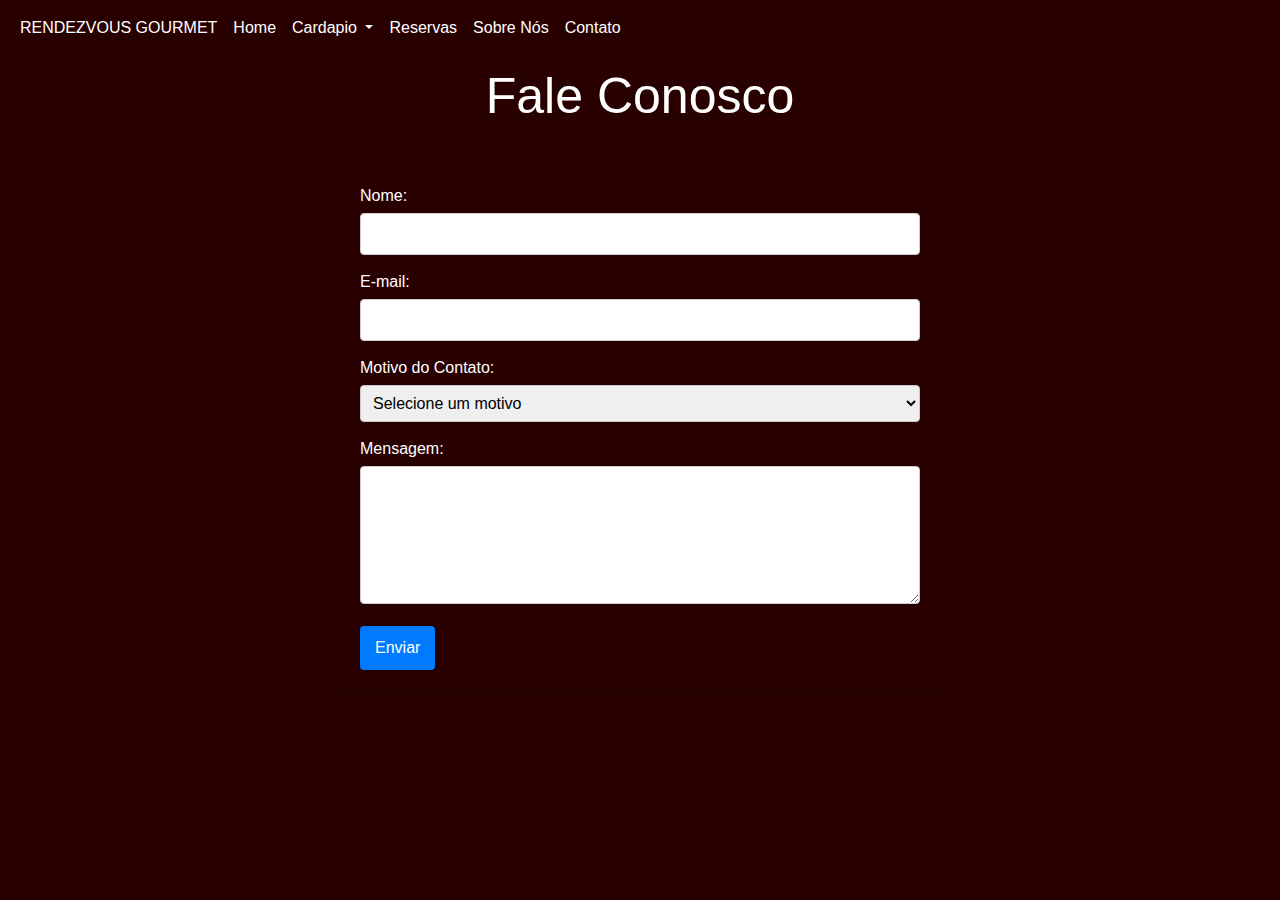
<file: restaurante-main/contato.html>
<!doctype html>
<html lang="en">
  <head>
    <meta charset="utf-8">
    <meta name="viewport" content="width=device-width, initial-scale=1">
    <title>Bootstrap demo</title>
    <link rel="stylesheet" href="style.css">
    <link href="https://cdn.jsdelivr.net/npm/bootstrap@5.3.3/dist/css/bootstrap.min.css" rel="stylesheet" integrity="sha384-QWTKZyjpPEjISv5WaRU9OFeRpok6YctnYmDr5pNlyT2bRjXh0JMhjY6hW+ALEwIH" crossorigin="anonymous">

    <style>
 

header {
    font-family: 'Segoe UI', Tahoma, Geneva, Verdana, sans-serif;
    padding: 10px ;
    text-align: center;
    color: burlywood;
}

h1{
  font-size: 50px;
  color: burlywood;
}
main {
    max-width: 600px;
    margin: 20px auto;
    padding: 20px;
    color: white;
    border-radius: 5px;
    box-shadow: 0 2px 10px rgba(0, 0, 0, 0.1);
}


.form-group {
    margin-bottom: 15px;
}


label {
    display: block;
    margin-bottom: 5px;
}


input[type="text"],
input[type="email"],
textarea {
    width: 100%;
    padding: 8px;
    border: 1px solid #ccc;
    border-radius: 4px;
}


button {
    background-color: #007BFF;
    color: white;
    padding: 10px 15px;
    border: none;
    border-radius: 4px;
    cursor: pointer;
}


button:hover {
    background-color: #0056b3;
}


select {
    width: 100%;
    padding: 8px;
    border: 1px solid #ccc;
    border-radius: 4px;
}




body {
    font-family: Arial, sans-serif;
    margin: 0; 
    background-image: url("https://i.pinimg.com/564x/6f/ee/9b/6fee9b1c9715c5f4fb5e272c4ec98eac.jpg");
    background-size: cover; 
    background-position: center; 
    background-repeat: no-repeat; 
}



    </style>
  </head>
  
  <body>
    
  
    <nav class="navbar navbar-expand-lg custom-nav">
      <div class="container-fluid">
        <button class="navbar-toggler" type="button" data-bs-toggle="collapse" data-bs-target="#navbarNav" aria-controls="navbarNav" aria-expanded="false" aria-label="Toggle navigation">
          <span class="navbar-toggler-icon"></span>
        </button>
        <div class="collapse navbar-collapse" id="navbarNav">
          <ul class="navbar-nav">
            <li class="nav-item">
              <a class="home nav-link" href="index.html">RENDEZVOUS GOURMET</a>
            </li>
            <li class="nav-item">
              <a class="home nav-link" href="index.html">Home</a>
            </li>
            <li class="nav-item dropdown">
              <a class="nav-link dropdown-toggle" href="#" role="button" data-bs-toggle="dropdown" aria-expanded="false">
                Cardapio
              </a>
              <ul class="dropdown-menu">
                <li><a class="dropdown-item" href="pratos.html">Pratos</a></li>
                <li><a class="dropdown-item" href="vinhos.html">Vinhos</a></li>
                <li><a class="dropdown-item" href="sobremesas.html">Sobremesas</a></li>
              </ul>
            <li class="nav-item">
              <a class="home nav-link" href="reservas.html">Reservas</a>
            </li>
            <li class="nav-item">
              <a class="home nav-link" href="sobre.html">Sobre Nós</a>
            </li>
            <li class="nav-item">
              <a class="home nav-link" href="contato.html">Contato</a>
            </li>
          
        </div>
      </div>
    </nav>

    <header>
      <h1>Fale Conosco</h1>
  </header>
  <main>
      <form id="contact-form">
          <div class="form-group">
              <label for="name">Nome:</label>
              <input type="text" id="name" name="name" required>
          </div>
          <div class="form-group">
              <label for="email">E-mail:</label>
              <input type="email" id="email" name="email" required>
          </div>
          <div class="form-group">
              <label for="reason">Motivo do Contato:</label>
              <select id="reason" name="reason" required>
                  <option value="">Selecione um motivo</option>
                  <option value="suporte">Suporte Técnico</option>
                  <option value="informacao">Informações Gerais</option>
                  <option value="sugestao">Sugestão</option>
                  <option value="reclamacao">Reclamação</option>
              </select>
          </div>
          <div class="form-group">
              <label for="message">Mensagem:</label>
              <textarea id="message" name="message" rows="5" required></textarea>
          </div>
          <button type="submit">Enviar</button>
      </form>



   
        
        <script src="https://cdn.jsdelivr.net/npm/bootstrap@5.3.3/dist/js/bootstrap.bundle.min.js" integrity="sha384-YvpcrYf0tY3lHB60NNkmXc5s9fDVZLESaAA55NDzOxhy9GkcIdslK1eN7N6jIeHz" crossorigin="anonymous"></script>
      </body>
      </html>
</file>
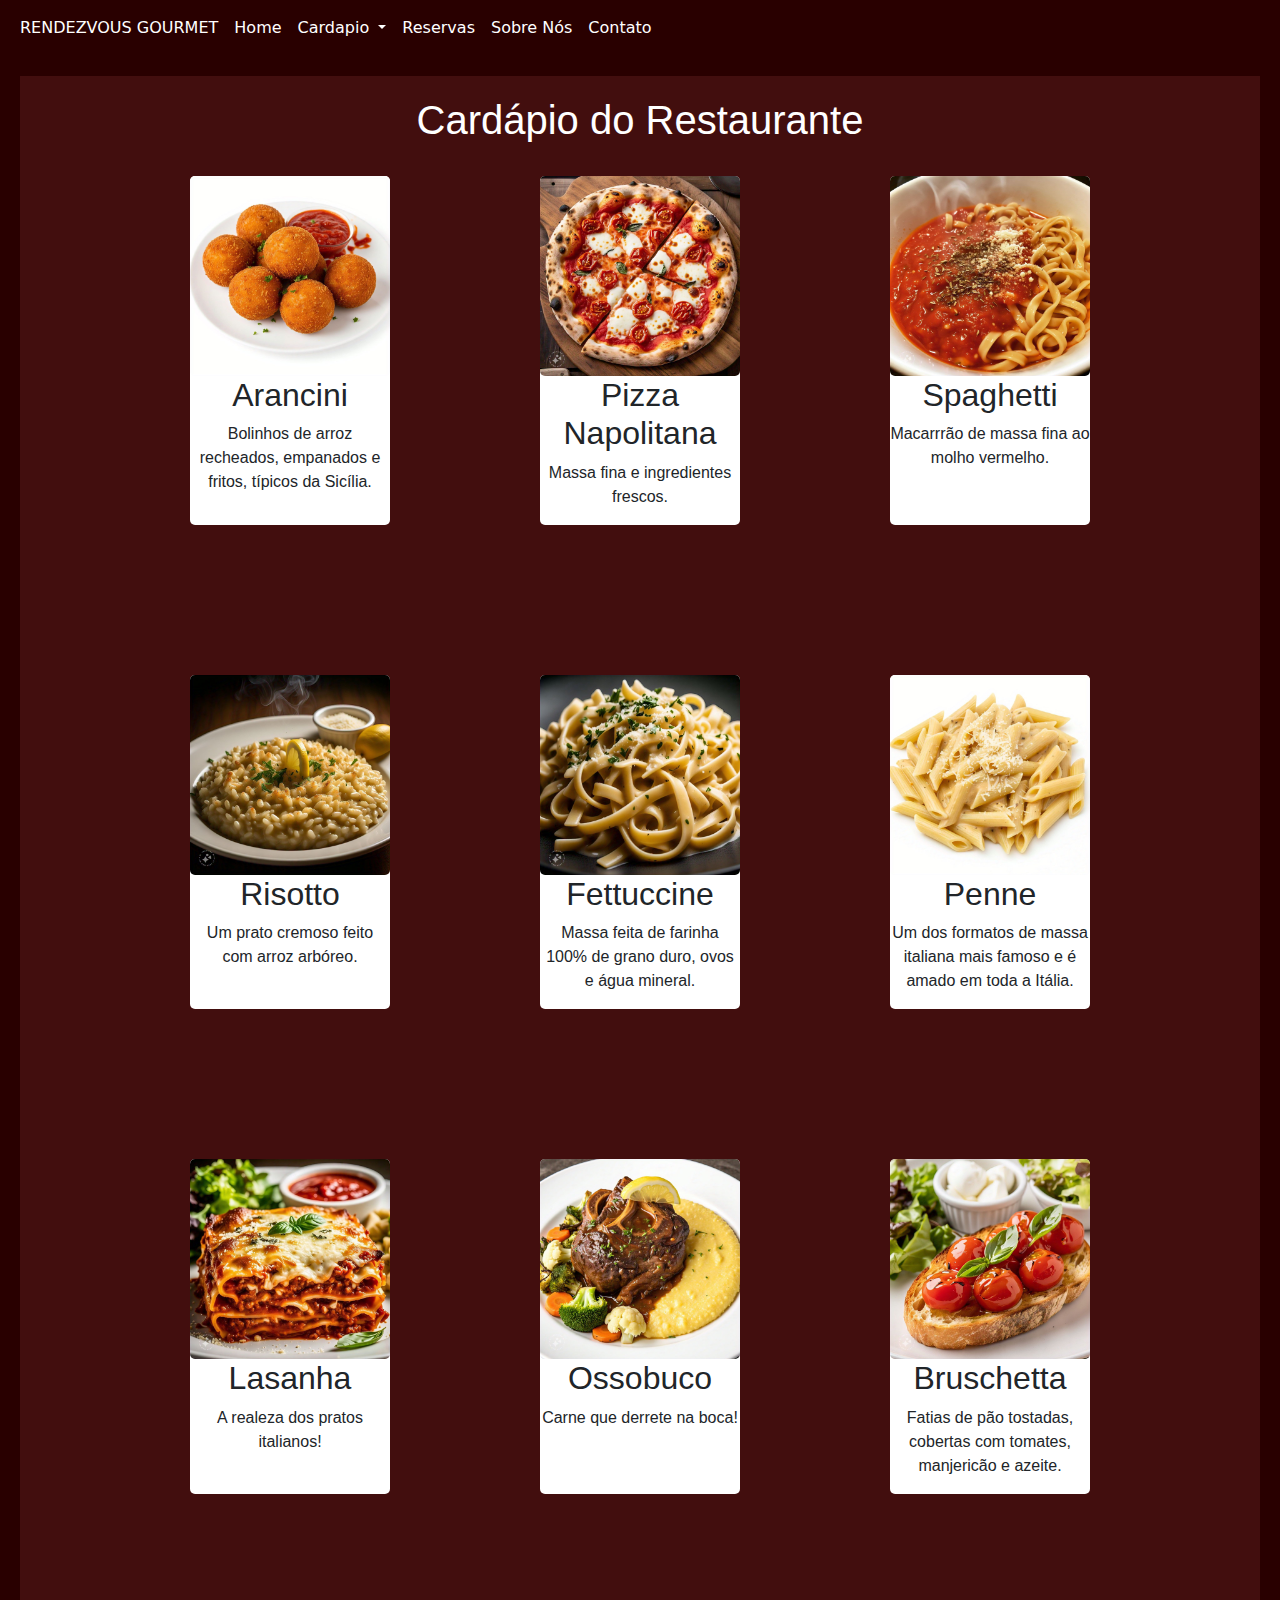
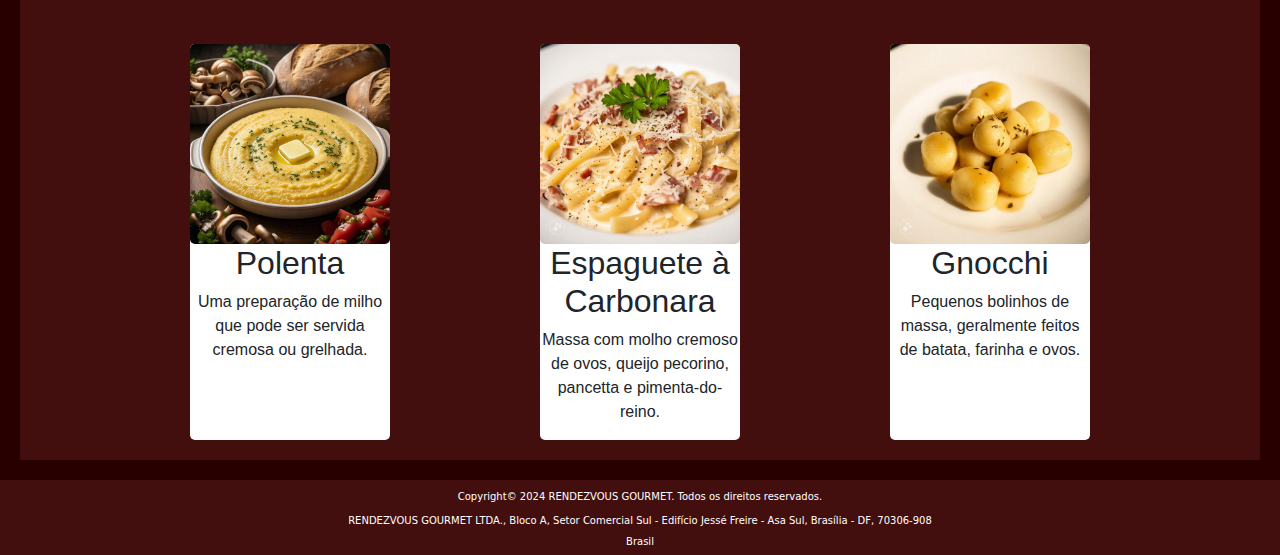
<file: restaurante-main/pratos.html>
<!doctype html>
<html lang="en">
  <head>
    <meta charset="utf-8">
    <meta name="viewport" content="width=device-width, initial-scale=1">
    <title>Bootstrap demo</title>
    <link rel="stylesheet" href="style.css">
    <link href="https://cdn.jsdelivr.net/npm/bootstrap@5.3.3/dist/css/bootstrap.min.css" rel="stylesheet" integrity="sha384-QWTKZyjpPEjISv5WaRU9OFeRpok6YctnYmDr5pNlyT2bRjXh0JMhjY6hW+ALEwIH" crossorigin="anonymous">


  </head>
   <style>
        .menu {
            font-family: Arial, sans-serif;
            background-color: rgb(66, 14, 14) !important; 
          
            padding: 20px;
            margin: 20px;
        }
        .cardapio {
          justify-content: center;
            display: flex;
            flex-wrap: wrap;
            gap: 150px;
            border-radius: 50px;
           
        }
        .prato {
            background-color: #fff;
            
            border-radius: 5px;
           
            width: 200px;
            text-align: center;
            
        }
        
        .prato img {
            max-width: 100%;
            border-radius: 5px;
        }
        h1 {
            text-align: center;
        }
    </style>
  <body>
    
  
    <nav class="navbar navbar-expand-lg custom-nav">
      <div class="container-fluid">
        <button class="navbar-toggler" type="button" data-bs-toggle="collapse" data-bs-target="#navbarNav" aria-controls="navbarNav" aria-expanded="false" aria-label="Toggle navigation">
          <span class="navbar-toggler-icon"></span>
        </button>
        <div class="collapse navbar-collapse" id="navbarNav">
          <ul class="navbar-nav">
            <li class="nav-item">
              <a class="home nav-link" href="index.html">RENDEZVOUS GOURMET</a>
            </li>
            <li class="nav-item">
              <a class="home nav-link" href="index.html">Home</a>
            </li>
            <li class="nav-item dropdown">
              <a class="nav-link dropdown-toggle" href="#" role="button" data-bs-toggle="dropdown" aria-expanded="false">
                Cardapio
              </a>
              <ul class="dropdown-menu">
                <li><a class="dropdown-item" href="pratos.html">Pratos</a></li>
                <li><a class="dropdown-item" href="vinhos.html">Vinhos</a></li>
                <li><a class="dropdown-item" href="sobremesas.html">Sobremesas</a></li>
              </ul>
            <li class="nav-item">
              <a class="home nav-link" href="reservas.html">Reservas</a>
            </li>
            <li class="nav-item">
              <a class="home nav-link" href="sobre.html">Sobre Nós</a>
            </li>
            <li class="nav-item">
              <a class="home nav-link" href="contato.html">Contato</a>
            </li>
          
        </div>
      </div>
    </nav>

    <div class="menu">

      <h1>Cardápio do Restaurante</h1>
      <br>
      <div class="cardapio">
          <div class="prato">
            <img src="restaurante/img/Arancini.jfif" alt="Arancini">
              <h2>Arancini</h2>
              <p>Bolinhos de arroz recheados, empanados e fritos, típicos da Sicília.</p>
          </div>
       
          <div class="prato">
              <img src="restaurante/img/Pizza Napolitana.jfif" alt="pizza napolitana">
              <h2>Pizza Napolitana</h2>
              <p>Massa fina e ingredientes frescos.</p>
          </div>
          <div class="prato">
              <img src="restaurante/img/spaghetti.jfif" alt="spaghetti">
              <h2>Spaghetti</h2>
              <p>Macarrrão de massa fina ao molho vermelho.</p>
          </div>
          <div class="prato">
            <img src="restaurante/img/Risoto.jfif" alt="Risotto">
            <h2>Risotto</h2>
            <p>Um prato cremoso feito com arroz arbóreo.</p>
        </div>
        <div class="prato">
            <img src="restaurante/img/Fetuccine.jfif" alt="fettuccine ">
            <h2>Fettuccine </h2>
            <p>Massa feita de farinha 100% de grano duro, ovos e água mineral.</p>
        </div>
        <div class="prato">
            <img src="restaurante/img/Penne.jfif" alt="Penne">
            <h2>Penne</h2>
            <p>Um dos formatos de massa italiana mais famoso e é amado em toda a Itália.</p>
        </div>
        <div class="prato">
            <img src="restaurante/img/Lasanha.jfif" alt="Lasanha">
            <h2>Lasanha</h2>
            <p>A realeza dos pratos italianos!</p>
        </div>
        <div class="prato">
          <img src="restaurante/img/Ossobuco.jfif" alt="Ossobuco">
          <h2>Ossobuco</h2>
          <p>Carne que derrete na boca!</p>
      </div>
      <div class="prato">
          <img src="restaurante/img/Bruschetta.jfif" alt="Bruschetta ">
          <h2>Bruschetta </h2>
          <p>Fatias de pão tostadas, cobertas com tomates, manjericão e azeite.</p>
      </div>
      <div class="prato">
          <img src="restaurante/img/Polenta.jfif" alt="Polenta ">
          <h2>Polenta </h2>
          <p>Uma preparação de milho que pode ser servida cremosa ou grelhada.</p>
      </div>
      <div class="prato">
          <img src="restaurante/img/MacarraoCarbonara.jfif" alt="Espaguete à Carbonara">
          <h2>Espaguete à Carbonara</h2>
          <p>Massa com molho cremoso de ovos, queijo pecorino, pancetta e pimenta-do-reino.</p>
      </div>
      <div class="prato">
          <img src="restaurante/img/Gnocchi.jfif" alt="Gnocchi">
          <h2>Gnocchi</h2>
          <p>Pequenos bolinhos de massa, geralmente feitos de batata, farinha e ovos.</p>
      </div>
      </div>
  
      </div>


    <footer class="rodape">
        <h6 id="text" >Copyright© 2024 RENDEZVOUS GOURMET. Todos os direitos reservados.</h6>
        <p id="text" >RENDEZVOUS GOURMET LTDA., Bloco A, Setor Comercial Sul - Edifício Jessé Freire - Asa Sul, Brasília - DF, 70306-908</p>
        <P id="Brasil">Brasil</P>
      </footer>
        
        <script src="https://cdn.jsdelivr.net/npm/bootstrap@5.3.3/dist/js/bootstrap.bundle.min.js" integrity="sha384-YvpcrYf0tY3lHB60NNkmXc5s9fDVZLESaAA55NDzOxhy9GkcIdslK1eN7N6jIeHz" crossorigin="anonymous"></script>
      </body>
      </html>
</file>
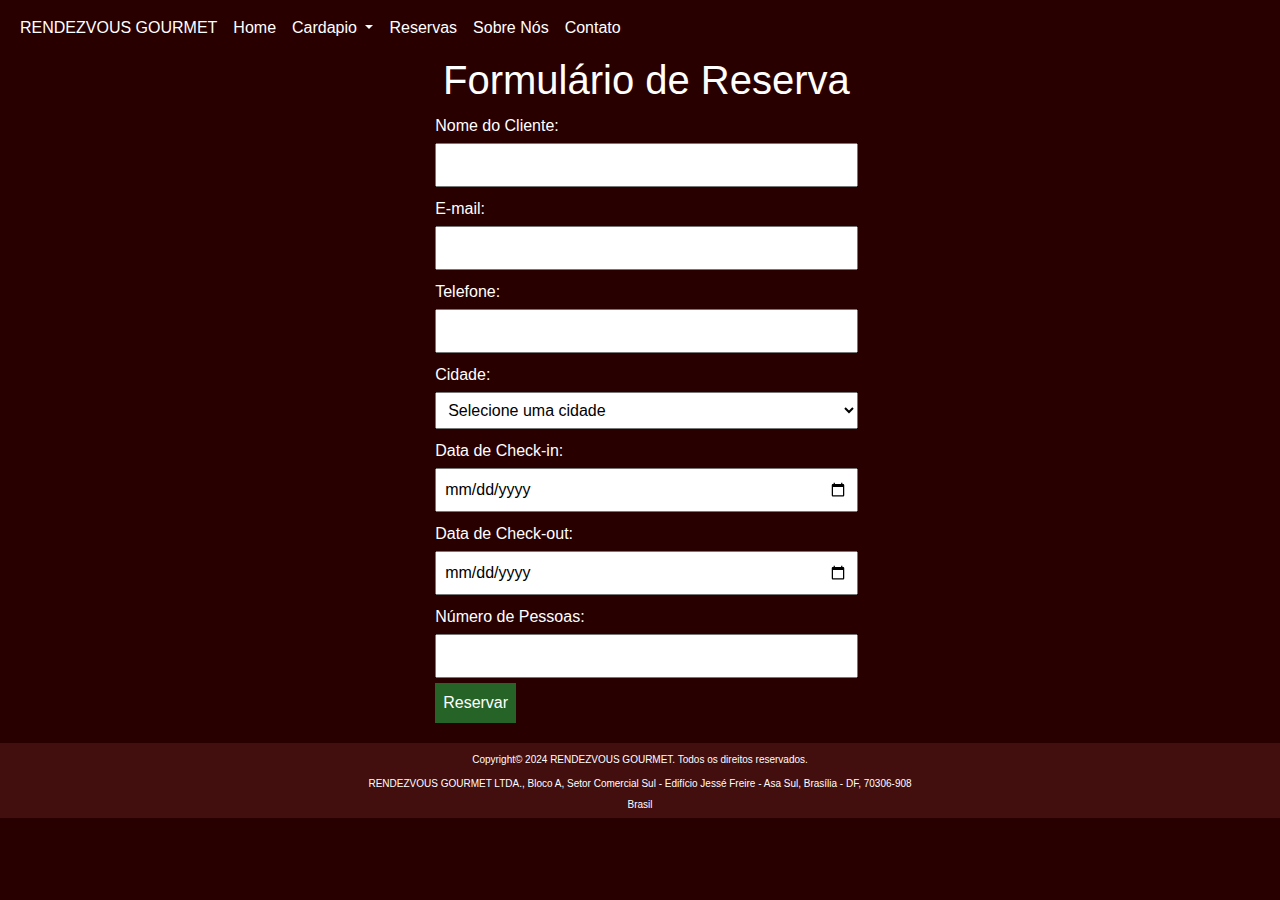
<file: restaurante-main/reservas.html>
<!doctype html>
<html lang="en">
  <head>
    <meta charset="utf-8">
    <meta name="viewport" content="width=device-width, initial-scale=1">
    <title>Bootstrap demo</title>
    <link rel="stylesheet" href="style.css">
    <link href="https://cdn.jsdelivr.net/npm/bootstrap@5.3.3/dist/css/bootstrap.min.css" rel="stylesheet" integrity="sha384-QWTKZyjpPEjISv5WaRU9OFeRpok6YctnYmDr5pNlyT2bRjXh0JMhjY6hW+ALEwIH" crossorigin="anonymous">
  
    <style>
      
        label {
            display: block;
            margin-top: 10px;
        }
        input, select {
            width: 100%;
            padding: 8px;
            margin-top: 5px;
        }
        input[type="submit"] {
            width: auto;
            background-color: #256327;
            color: white;
            border: none;
            cursor: pointer;
        }
        #resultado {
            margin-top: 20px;
        }
        #formulario, h1{
          width: 50%;
          color: white;
          align-items: center;
         
        }

      .formulario-reserva{
        margin-left: 34%;

        
      }

      body {
    font-family: Arial, sans-serif;
    margin: 0; 
    background-image: url("https://i.pinimg.com/564x/6f/ee/9b/6fee9b1c9715c5f4fb5e272c4ec98eac.jpg");
    background-size: cover; 
    background-position: center; 
    background-repeat: no-repeat; 
}

      


        

    </style>
  
  </head>
 
  <body>
    
    
    <nav class="navbar navbar-expand-lg custom-nav">
      <div class="container-fluid">
        <button class="navbar-toggler" type="button" data-bs-toggle="collapse" data-bs-target="#navbarNav" aria-controls="navbarNav" aria-expanded="false" aria-label="Toggle navigation">
          <span class="navbar-toggler-icon"></span>
        </button>
        <div class="collapse navbar-collapse" id="navbarNav">
          <ul class="navbar-nav">
            <li class="nav-item">
              <a class="home nav-link" href="index.html">RENDEZVOUS GOURMET</a>
            </li>
            <li class="nav-item">
              <a class="home nav-link" href="index.html">Home</a>
            </li>
            <li class="nav-item dropdown">
              <a class="nav-link dropdown-toggle" href="#" role="button" data-bs-toggle="dropdown" aria-expanded="false">
                Cardapio
              </a>
              <ul class="dropdown-menu">
                <li><a class="dropdown-item" href="pratos.html">Pratos</a></li>
                <li><a class="dropdown-item" href="vinhos.html">Vinhos</a></li>
                <li><a class="dropdown-item" href="sobremesas.html">Sobremesas</a></li>
              </ul>
            <li class="nav-item">
              <a class="home nav-link" href="reservas.html">Reservas</a>
            </li>
            <li class="nav-item">
              <a class="home nav-link" href="sobre.html">Sobre Nós</a>
            </li>
            <li class="nav-item">
              <a class="home nav-link" href="contato.html">Contato</a>
            </li>
          
        </div>
      </div>
    </nav>

    

    
    <div class="formulario-reserva">
    <h1>Formulário de Reserva</h1>
    <form id="formulario">
      <label for="nome">Nome do Cliente:</label>
      <input type="text" id="nome" name="nome" required>
      
      
      <label for="email">E-mail:</label>
      <input type="email" id="email" name="email" required>
      
      
      <label for="telefone">Telefone:</label>
      <input type="tel" id="telefone" name="telefone" required>
      
      
      <label for="cidade">Cidade:</label>
      <select id="cidade" name="cidade" required>
        <option value="">Selecione uma cidade</option>
        <option value="sao_paulo">São Paulo</option>
        <option value="rio_de_janeiro">Rio de Janeiro</option>
        <option value="belo_horizonte">Belo Horizonte</option>
          <option value="curitiba">Curitiba</option>
          <option value="salvador">Brasília</option>
          <option value="salvador">Amazonas</option>
          <option value="salvador">Mato Grosso</option>
          <option value="salvador">Salvador</option>
      </select>


      <label for="checkin">Data de Check-in:</label>
      <input type="date" id="checkin" name="checkin" required>


      <label for="checkout">Data de Check-out:</label>
      <input type="date" id="checkout" name="checkout" required>


      <label for="pessoas">Número de Pessoas:</label>
      <input type="number" id="pessoas" name="pessoas" min="1" required>


      <input type="submit" value="Reservar">
  </form>
</div>


  <div id="resultado"></div>

    <footer class="rodape">
      <h6 id="text" >Copyright© 2024 RENDEZVOUS GOURMET. Todos os direitos reservados.</h6>
      <p id="text" >RENDEZVOUS GOURMET LTDA., Bloco A, Setor Comercial Sul - Edifício Jessé Freire - Asa Sul, Brasília - DF, 70306-908</p>
      <P id="Brasil">Brasil</P>
    </footer>

    <script src="https://cdn.jsdelivr.net/npm/bootstrap@5.3.3/dist/js/bootstrap.bundle.min.js" integrity="sha384-YvpcrYf0tY3lHB60NNkmXc5s9fDVZLESaAA55NDzOxhy9GkcIdslK1eN7N6jIeHz" crossorigin="anonymous"></script>
  </body>
  </html>
</file>
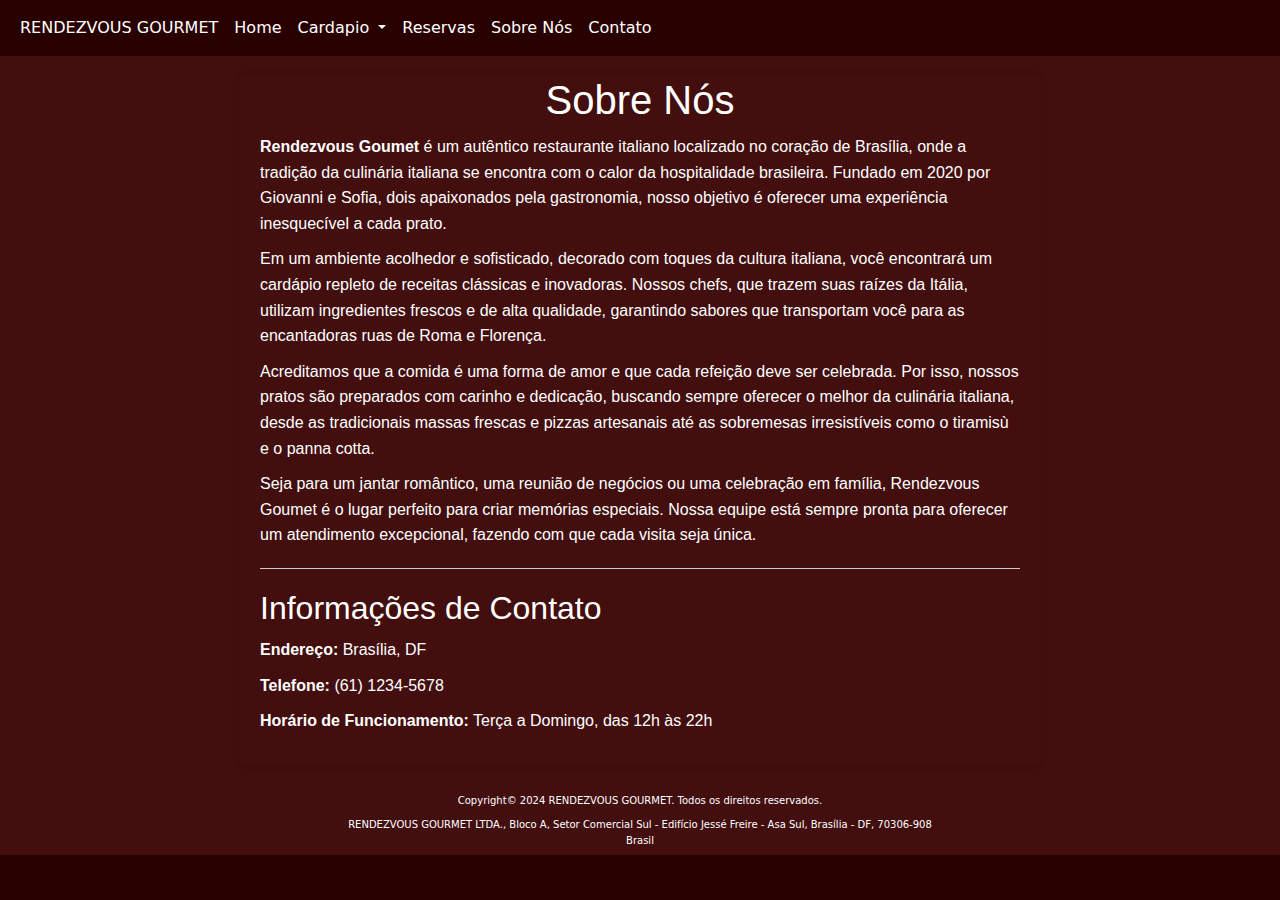
<file: restaurante-main/sobre.html>
<!doctype html>
<html lang="en">
  <head>
    <meta charset="utf-8">
    <meta name="viewport" content="width=device-width, initial-scale=1">
    <title>Bootstrap demo</title>
    <link rel="stylesheet" href="style.css">
    <link href="https://cdn.jsdelivr.net/npm/bootstrap@5.3.3/dist/css/bootstrap.min.css" rel="stylesheet" integrity="sha384-QWTKZyjpPEjISv5WaRU9OFeRpok6YctnYmDr5pNlyT2bRjXh0JMhjY6hW+ALEwIH" crossorigin="anonymous">

    <style>
     .all {
            font-family: Arial, sans-serif;
            background-color: rgb(66, 14, 14) !important; 
            margin: 0;
            padding: 20px;
        }
        .container {
            max-width: 800px;
            margin: auto;
            
            padding: 20px;
            border-radius: 5px;
            box-shadow: 0 0 10px rgba(0, 0, 0, 0.1);
           
        }
        h1 {
            text-align: center;
            color: #631a44;
            margin-top: -20px;
        }
        p {
            line-height: 1.6;
            margin: 10px 0;
            color: white;
        }
        .contact-info {
            margin-top: 20px;
            padding-top: 10px;
            border-top: 1px solid #ccc;
        }
        h2 {
            color: white;
            margin-top: 10px;
        }


    </style>
  </head>
  
  <body>
    
  
    <nav class="navbar navbar-expand-lg custom-nav">
      <div class="container-fluid">
        <button class="navbar-toggler" type="button" data-bs-toggle="collapse" data-bs-target="#navbarNav" aria-controls="navbarNav" aria-expanded="false" aria-label="Toggle navigation">
          <span class="navbar-toggler-icon"></span>
        </button>
        <div class="collapse navbar-collapse" id="navbarNav">
          <ul class="navbar-nav">
            <li class="nav-item">
              <a class="home nav-link" href="index.html">RENDEZVOUS GOURMET</a>
            </li>
            <li class="nav-item">
              <a class="home nav-link" href="index.html">Home</a>
            </li>
            <li class="nav-item dropdown">
              <a class="nav-link dropdown-toggle" href="#" role="button" data-bs-toggle="dropdown" aria-expanded="false">
                Cardapio
              </a>
              <ul class="dropdown-menu">
                <li><a class="dropdown-item" href="pratos.html">Pratos</a></li>
                <li><a class="dropdown-item" href="vinhos.html">Vinhos</a></li>
                <li><a class="dropdown-item" href="sobremesas.html">Sobremesas</a></li>
              </ul>
            <li class="nav-item">
              <a class="home nav-link" href="reservas.html">Reservas</a>
            </li>
            <li class="nav-item">
              <a class="home nav-link" href="sobre.html">Sobre Nós</a>
            </li>
            <li class="nav-item">
              <a class="home nav-link" href="contato.html">Contato</a>
            </li>
          
        </div>
      </div>
    </nav>

    <div class="all">
      <div class="container">
          <h1>Sobre Nós</h1>
          <p>
              <strong >Rendezvous Goumet </strong> é um autêntico restaurante italiano localizado no coração de Brasília, onde a tradição da culinária italiana se encontra com o calor da hospitalidade brasileira. Fundado em 2020 por Giovanni e Sofia, dois apaixonados pela gastronomia, nosso objetivo é oferecer uma experiência inesquecível a cada prato.
          </p>
          <p>
              Em um ambiente acolhedor e sofisticado, decorado com toques da cultura italiana, você encontrará um cardápio repleto de receitas clássicas e inovadoras. Nossos chefs, que trazem suas raízes da Itália, utilizam ingredientes frescos e de alta qualidade, garantindo sabores que transportam você para as encantadoras ruas de Roma e Florença.
          </p>
          <p>
              Acreditamos que a comida é uma forma de amor e que cada refeição deve ser celebrada. Por isso, nossos pratos são preparados com carinho e dedicação, buscando sempre oferecer o melhor da culinária italiana, desde as tradicionais massas frescas e pizzas artesanais até as sobremesas irresistíveis como o tiramisù e o panna cotta.
          </p>
          <p>
              Seja para um jantar romântico, uma reunião de negócios ou uma celebração em família, Rendezvous Goumet é o lugar perfeito para criar memórias especiais. Nossa equipe está sempre pronta para oferecer um atendimento excepcional, fazendo com que cada visita seja única.
          </p>
         
          <div class="contact-info">
              <h2>Informações de Contato</h2>
              <p><strong>Endereço:</strong> Brasília, DF</p>
              <p><strong>Telefone:</strong> (61) 1234-5678</p>
              <p><strong>Horário de Funcionamento:</strong> Terça a Domingo, das 12h às 22h</p>
          </div>
      </div>
      </div>


    <footer class="rodape">
        <h6 id="text" >Copyright© 2024 RENDEZVOUS GOURMET. Todos os direitos reservados.</h6>
        <p id="text" >RENDEZVOUS GOURMET LTDA., Bloco A, Setor Comercial Sul - Edifício Jessé Freire - Asa Sul, Brasília - DF, 70306-908</p>
        <P id="Brasil">Brasil</P>
      </footer>
        
        <script src="https://cdn.jsdelivr.net/npm/bootstrap@5.3.3/dist/js/bootstrap.bundle.min.js" integrity="sha384-YvpcrYf0tY3lHB60NNkmXc5s9fDVZLESaAA55NDzOxhy9GkcIdslK1eN7N6jIeHz" crossorigin="anonymous"></script>
      </body>
      </html>
</file>
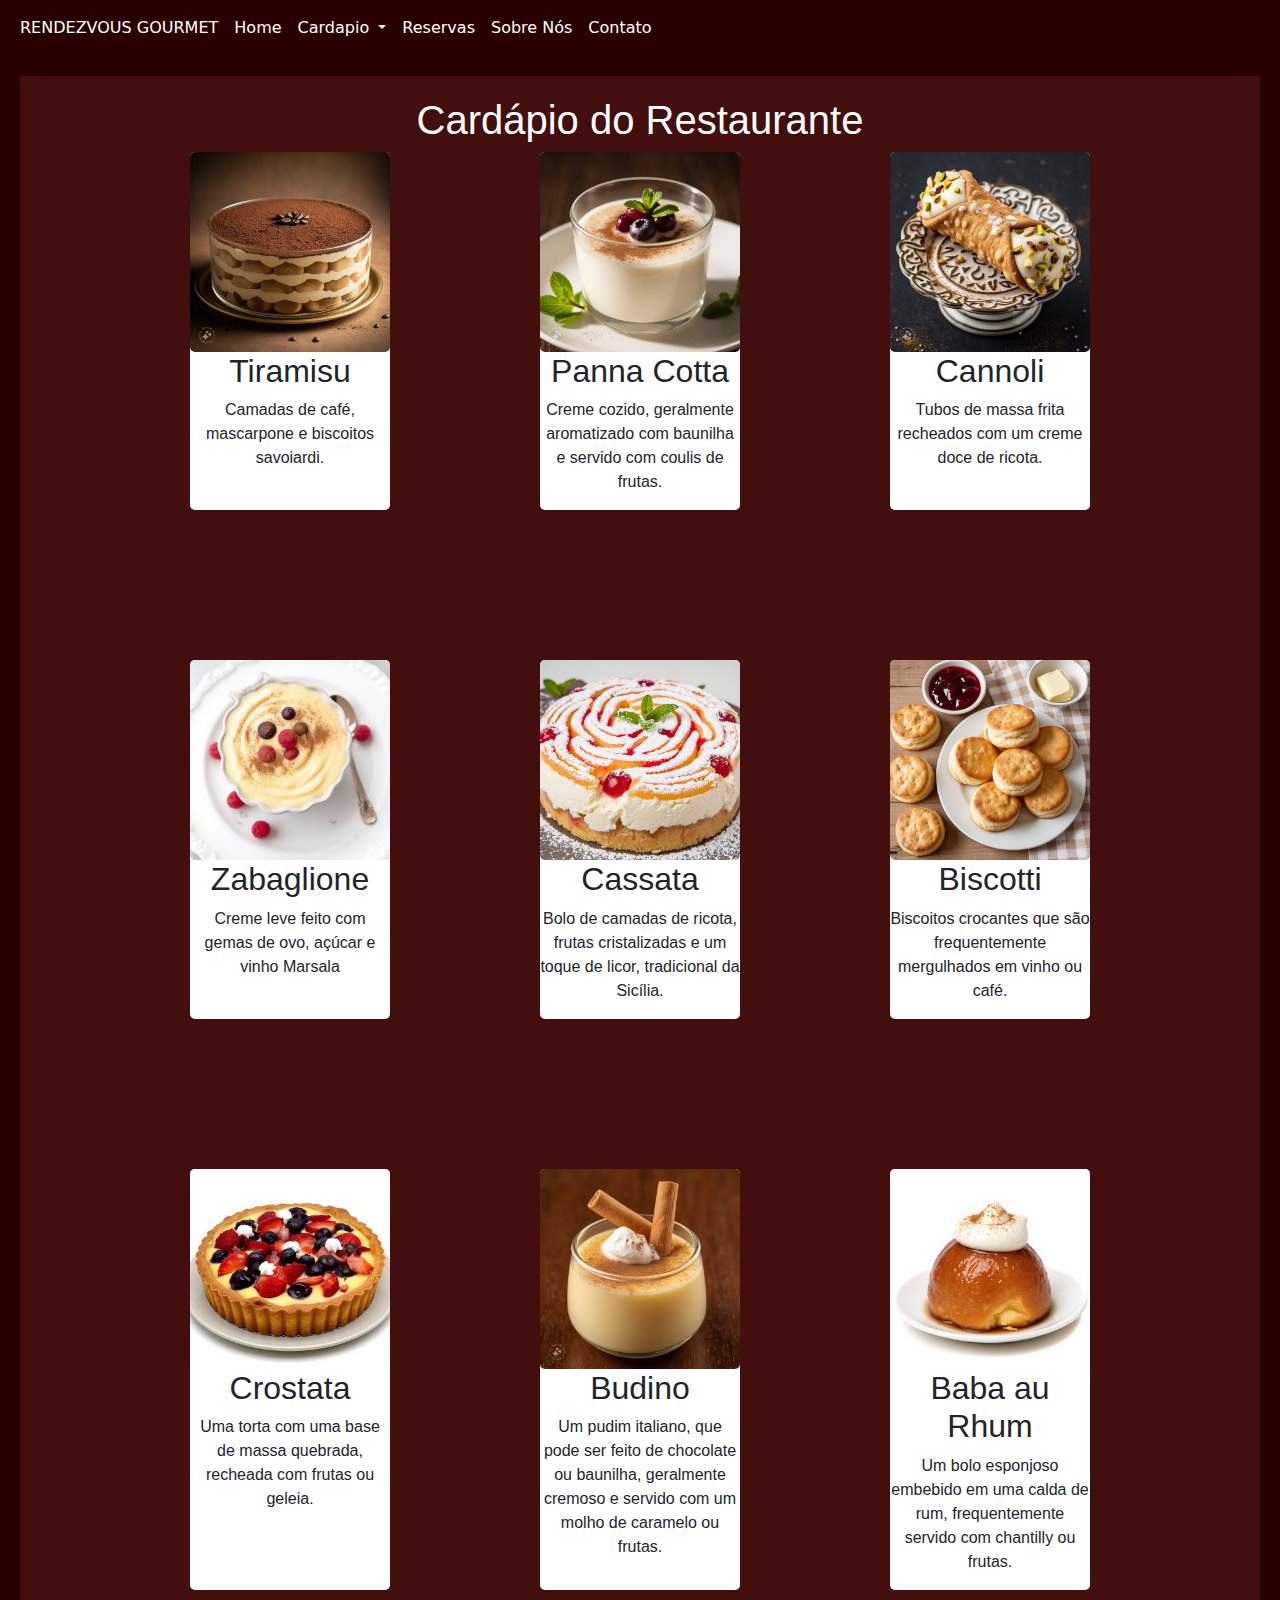
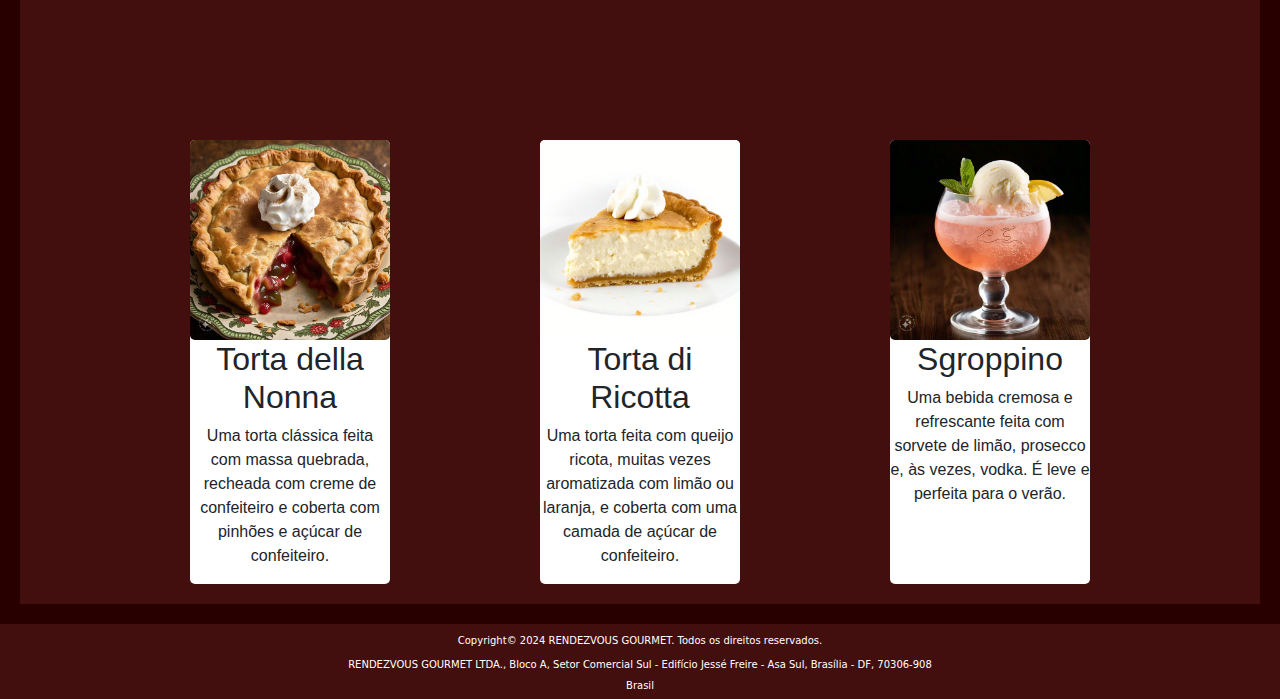
<file: restaurante-main/sobremesas.html>
<!doctype html>
<html lang="en">
  <head>
    <meta charset="utf-8">
    <meta name="viewport" content="width=device-width, initial-scale=1">
    <title>Bootstrap demo</title>
    <link rel="stylesheet" href="style.css">
    <link href="https://cdn.jsdelivr.net/npm/bootstrap@5.3.3/dist/css/bootstrap.min.css" rel="stylesheet" integrity="sha384-QWTKZyjpPEjISv5WaRU9OFeRpok6YctnYmDr5pNlyT2bRjXh0JMhjY6hW+ALEwIH" crossorigin="anonymous">

    <style>
      .sobres {
            font-family: Arial, sans-serif;
            background-color: rgb(66, 14, 14) !important; 
          
            padding: 20px;
            margin: 20px;
        }
        .cardapio {
          justify-content: center;
            display: flex;
            flex-wrap: wrap;
            gap: 150px;
            border-radius: 50px;
           
        }
        .prato {
            background-color: #fff;
            
            border-radius: 5px;
           
            width: 200px;
            text-align: center;
            
        }
        
        .prato img {
            max-width: 100%;
            border-radius: 5px;
        }
        h1 {
            text-align: center;
        }
  </style>

    </style>
  </head>
  
  <body>
    
  
    <nav class="navbar navbar-expand-lg custom-nav">
      <div class="container-fluid">
        <button class="navbar-toggler" type="button" data-bs-toggle="collapse" data-bs-target="#navbarNav" aria-controls="navbarNav" aria-expanded="false" aria-label="Toggle navigation">
          <span class="navbar-toggler-icon"></span>
        </button>
        <div class="collapse navbar-collapse" id="navbarNav">
          <ul class="navbar-nav">
            <li class="nav-item">
              <a class="home nav-link" href="index.html">RENDEZVOUS GOURMET</a>
            </li>
            <li class="nav-item">
              <a class="home nav-link" href="index.html">Home</a>
            </li>
            <li class="nav-item dropdown">
              <a class="nav-link dropdown-toggle" href="#" role="button" data-bs-toggle="dropdown" aria-expanded="false">
                Cardapio
              </a>
              <ul class="dropdown-menu">
                <li><a class="dropdown-item" href="pratos.html">Pratos</a></li>
                <li><a class="dropdown-item" href="vinhos.html">Vinhos</a></li>
                <li><a class="dropdown-item" href="sobremesas.html">Sobremesas</a></li>
              </ul>
            <li class="nav-item">
              <a class="home nav-link" href="reservas.html">Reservas</a>
            </li>
            <li class="nav-item">
              <a class="home nav-link" href="sobre.html">Sobre Nós</a>
            </li>
            <li class="nav-item">
              <a class="home nav-link" href="contato.html">Contato</a>
            </li>
          
        </div>
      </div>
    </nav>

    <div class="sobres">

    <h1>Cardápio do Restaurante</h1>
    <div class="cardapio">
        <div class="prato">
          <img src="restaurante/img/Tiramisu.jfif" alt="Tiramisu">
            <h2>Tiramisu</h2>
            <p>Camadas de café, mascarpone e biscoitos savoiardi.</p>
        </div>
     
        <div class="prato">
            <img src="restaurante/img/Panna Cotta.jfif" alt="Panna Cotta">
            <h2>Panna Cotta</h2>
            <p>Creme cozido, geralmente aromatizado com baunilha e servido com coulis de frutas.</p>
        </div>
        <div class="prato">
            <img src="restaurante/img/Cannoli.jfif" alt="Cannoli ">
            <h2>Cannoli </h2>
            <p>Tubos de massa frita recheados com um creme doce de ricota.</p>
        </div>
        <div class="prato">
          <img src="restaurante/img/Zabaglione.jfif" alt="Zabaglione">
          <h2>Zabaglione</h2>
          <p>Creme leve feito com gemas de ovo, açúcar e vinho Marsala</p>
      </div>
      <div class="prato">
          <img src="restaurante/img/Cassata.jfif" alt="Cassata">
          <h2>Cassata</h2>
          <p> Bolo de camadas de ricota, frutas cristalizadas e um toque de licor, tradicional da Sicília.</p>
      </div>
      <div class="prato">
          <img src="restaurante/img/Biscotti.jfif" alt="Biscotti ">
          <h2>Biscotti </h2>
          <p>Biscoitos crocantes que são frequentemente mergulhados em vinho ou café.</p>
      </div>
      <div class="prato">
          <img src="restaurante/img/Crostata.jfif" alt="Crostata ">
          <h2>Crostata </h2>
          <p> Uma torta com uma base de massa quebrada, recheada com frutas ou geleia.</p>
      </div>
      <div class="prato">
        <img src="restaurante/img/Budino.jfif" alt="Budino ">
        <h2>Budino </h2>
        <p>Um pudim italiano, que pode ser feito de chocolate ou baunilha, geralmente cremoso e servido com um molho de caramelo ou frutas.</p>
    </div>
    <div class="prato">
        <img src="restaurante/img/Baba au Rhum.jfif" alt="Baba au Rhum">
        <h2>Baba au Rhum</h2>
        <p>Um bolo esponjoso embebido em uma calda de rum, frequentemente servido com chantilly ou frutas.</p>
    </div>
    <div class="prato">
        <img src="restaurante/img/Torta della Nonna.jfif" alt="Torta della Nonna">
        <h2>Torta della Nonna</h2>
        <p>Uma torta clássica feita com massa quebrada, recheada com creme de confeiteiro e coberta com pinhões e açúcar de confeiteiro.</p>
    </div>
    <div class="prato">
        <img src="restaurante/img/Torta di Ricotta.jfif" alt="Torta di Ricotta ">
        <h2>Torta di Ricotta </h2>
        <p>Uma torta feita com queijo ricota, muitas vezes aromatizada com limão ou laranja, e coberta com uma camada de açúcar de confeiteiro.</p>
    </div>
    <div class="prato">
        <img src="restaurante/img/Sgroppino.jfif" alt="Sgroppino">
        <h2>Sgroppino</h2>
        <p>Uma bebida cremosa e refrescante feita com sorvete de limão, prosecco e, às vezes, vodka. É leve e perfeita para o verão.</p>
    </div>
    </div>
</div>


    <footer class="rodape">
        <h6 id="text" >Copyright© 2024 RENDEZVOUS GOURMET. Todos os direitos reservados.</h6>
        <p id="text" >RENDEZVOUS GOURMET LTDA., Bloco A, Setor Comercial Sul - Edifício Jessé Freire - Asa Sul, Brasília - DF, 70306-908</p>
        <P id="Brasil">Brasil</P>
      </footer>
        
        <script src="https://cdn.jsdelivr.net/npm/bootstrap@5.3.3/dist/js/bootstrap.bundle.min.js" integrity="sha384-YvpcrYf0tY3lHB60NNkmXc5s9fDVZLESaAA55NDzOxhy9GkcIdslK1eN7N6jIeHz" crossorigin="anonymous"></script>
      </body>
      </html>
</file>
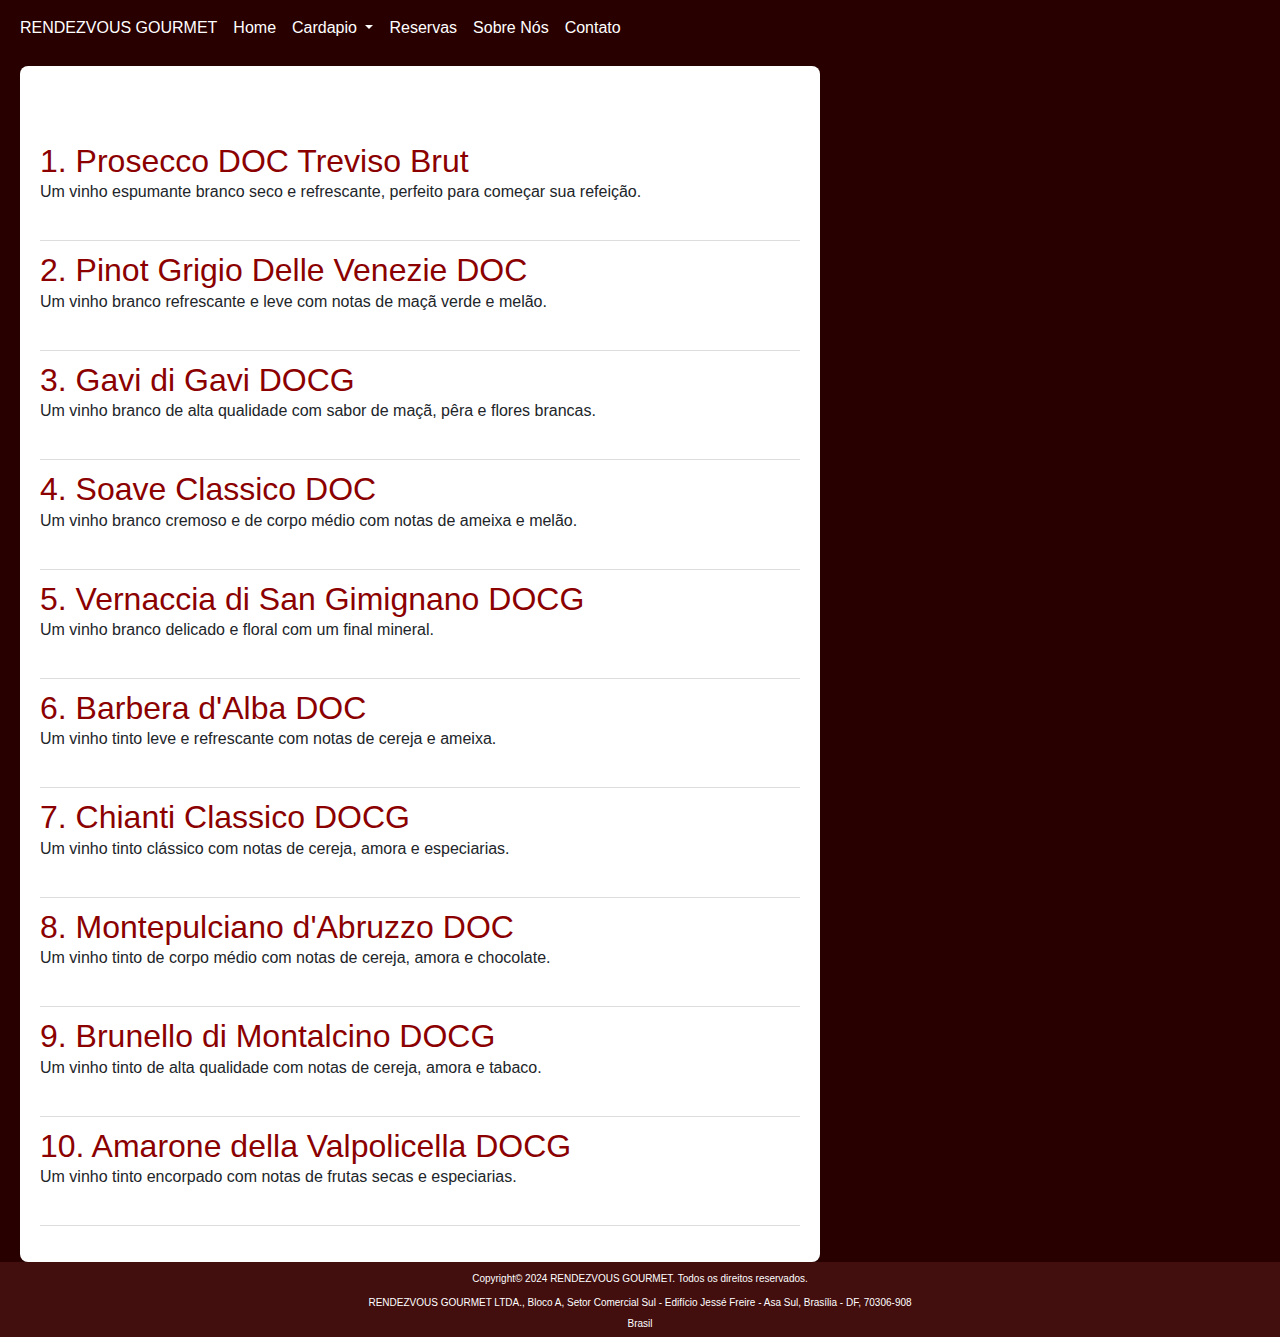
<file: restaurante-main/vinhos.html>
<!doctype html>
<html lang="en">
  <head>
    <meta charset="utf-8">
    <meta name="viewport" content="width=device-width, initial-scale=1">
    <title>Bootstrap demo</title>
    <link rel="stylesheet" href="style.css">
    <link href="https://cdn.jsdelivr.net/npm/bootstrap@5.3.3/dist/css/bootstrap.min.css" rel="stylesheet" integrity="sha384-QWTKZyjpPEjISv5WaRU9OFeRpok6YctnYmDr5pNlyT2bRjXh0JMhjY6hW+ALEwIH" crossorigin="anonymous">

    <style>
       
      body {
    font-family: Arial, sans-serif;
    margin: 0; 
    background-image: url(https://giaretta.bwimg.com.br/giaretta/blog/personalizado-1713896389.5226.gif);
    background-size: cover; 
    background-position: center; 
    background-repeat: no-repeat; 
  
} 
      
 



.list-wine {
    max-width: 800px;
    margin-top: 10px;
    background: white;
    padding: 20px;
    border-radius: 8px;
    box-shadow: 0 2px 10px rgba(0, 0, 0, 0.1);
    margin-left: 20px;
}





.wine-list {
    list-style: none;
    padding: 0;
}


.wine-list li {
    margin-bottom: 10px;
    border-bottom: 1px solid #ddd;
    padding-bottom: 20px;
}


.wine-list h2 {
    color: #8B0000; /* Cor de vinho */
    margin: 0;
}




</style>



  

  </head>
  
  <body>
    
  
    <nav class="navbar navbar-expand-lg custom-nav">
      <div class="container-fluid">
        <button class="navbar-toggler" type="button" data-bs-toggle="collapse" data-bs-target="#navbarNav" aria-controls="navbarNav" aria-expanded="false" aria-label="Toggle navigation">
          <span class="navbar-toggler-icon"></span>
        </button>
        <div class="collapse navbar-collapse" id="navbarNav">
          <ul class="navbar-nav">
            <li class="nav-item">
              <a class="home nav-link" href="index.html">RENDEZVOUS GOURMET</a>
            </li>
            <li class="nav-item">
              <a class="home nav-link" href="index.html">Home</a>
            </li>
            <li class="nav-item dropdown">
              <a class="nav-link dropdown-toggle" href="#" role="button" data-bs-toggle="dropdown" aria-expanded="false">
                Cardapio
              </a>
              <ul class="dropdown-menu">
                <li><a class="dropdown-item" href="pratos.html">Pratos</a></li>
                <li><a class="dropdown-item" href="vinhos.html">Vinhos</a></li>
                <li><a class="dropdown-item" href="sobremesas.html">Sobremesas</a></li>
              </ul>
            <li class="nav-item">
              <a class="home nav-link" href="reservas.html">Reservas</a>
            </li>
            <li class="nav-item">
              <a class="home nav-link" href="sobre.html">Sobre Nós</a>
            </li>
            <li class="nav-item">
              <a class="home nav-link" href="contato.html">Contato</a>
            </li>
          
        </div>
      </div>
    </nav>

  

    <div class="list-wine">
      <h1>Cardápio de Vinhos Italianos</h1>
      <ul class="wine-list">
          <li>
              <h2>1. Prosecco DOC Treviso Brut</h2>
              <p>Um vinho espumante branco seco e refrescante, perfeito para começar sua refeição.</p>
          </li>
          <li>
              <h2>2. Pinot Grigio Delle Venezie DOC</h2>
              <p>Um vinho branco refrescante e leve com notas de maçã verde e melão.</p>
          </li>
          <li>
              <h2>3. Gavi di Gavi DOCG</h2>
              <p>Um vinho branco de alta qualidade com sabor de maçã, pêra e flores brancas.</p>
          </li>
          <li>
              <h2>4. Soave Classico DOC</h2>
              <p>Um vinho branco cremoso e de corpo médio com notas de ameixa e melão.</p>
          </li>
          <li>
              <h2>5. Vernaccia di San Gimignano DOCG</h2>
              <p>Um vinho branco delicado e floral com um final mineral.</p>
          </li>
          <li>
              <h2>6. Barbera d'Alba DOC</h2>
              <p>Um vinho tinto leve e refrescante com notas de cereja e ameixa.</p>
          </li>
          <li>
              <h2>7. Chianti Classico DOCG</h2>
              <p>Um vinho tinto clássico com notas de cereja, amora e especiarias.</p>
          </li>
          <li>
              <h2>8. Montepulciano d'Abruzzo DOC</h2>
              <p>Um vinho tinto de corpo médio com notas de cereja, amora e chocolate.</p>
          </li>
          <li>
              <h2>9. Brunello di Montalcino DOCG</h2>
              <p>Um vinho tinto de alta qualidade com notas de cereja, amora e tabaco.</p>
          </li>
          <li>
              <h2>10. Amarone della Valpolicella DOCG</h2>
              <p>Um vinho tinto encorpado com notas de frutas secas e especiarias.</p>
          </li>
      </ul>
  </div>







    <footer class="rodape">
        <h6 id="text" >Copyright© 2024 RENDEZVOUS GOURMET. Todos os direitos reservados.</h6>
        <p id="text" >RENDEZVOUS GOURMET LTDA., Bloco A, Setor Comercial Sul - Edifício Jessé Freire - Asa Sul, Brasília - DF, 70306-908</p>
        <P id="Brasil">Brasil</P>
      </footer>
        
        <script src="https://cdn.jsdelivr.net/npm/bootstrap@5.3.3/dist/js/bootstrap.bundle.min.js" integrity="sha384-YvpcrYf0tY3lHB60NNkmXc5s9fDVZLESaAA55NDzOxhy9GkcIdslK1eN7N6jIeHz" crossorigin="anonymous"></script>
      </body>
      </html>
</file>
<file: restaurante-main/style.css>
*{
    margin: 0;
    padding: 0;
}
.custom-nav {
    background-color: rgb(41, 0, 0); 
}

.custom-nav .nav-link {
    color: white !important; 
}





#img1 {
    width: 100%; 
    height: auto; 
    max-height: 600px; 
    object-fit: cover; 
}

body{
    
    background-color: rgb(41, 0, 0) !important; 
}





h1{
    color: white !important;
    text-align: center;
}

.rodape {
    margin: 0; 
    padding: 1px; 
    background-color: rgb(66, 14, 14) !important; 
    color: white; 
    text-align: center; 
    position: relative; 
    bottom: 0; 

  
  }
  
  #Brasil{
    margin-bottom: 5px;
    margin-top: -10px;
    font-size: 10px;
  }

  #text{
    margin-top: 10px;
    font-size: 10px;
  }

  #img2{
    height: 422px;
    border-radius: 40px;
    width: 560px;
  }

  #img3{
    border-radius: 40px;
    
  }

  .card-container {
    display: flex; 
    justify-content: center;
  }
  
  .cards {
    width: 35rem;
    position: relative;
    margin: 50px; 
  }
  
  .text-overlay {
    position: absolute;
    bottom: 150px;
    margin-left: 10px;
    color: white;
    


  }

  .titulo{
    font-size: 100px;
  }

  .reser{
    margin-bottom: -15px;
    margin-left: 10px;
    color: burlywood;
  }

  .paragrafo{
    margin-left: 10px;
  }

  .titulos{
    font-size: 80px;
    margin-left: -40px;
  }

  .resers{
    margin-bottom: -10px;
    margin-left: 10px;
    color: burlywood;
  }

  .paragrafos{
    margin-left: 10px;
  }
</file>
